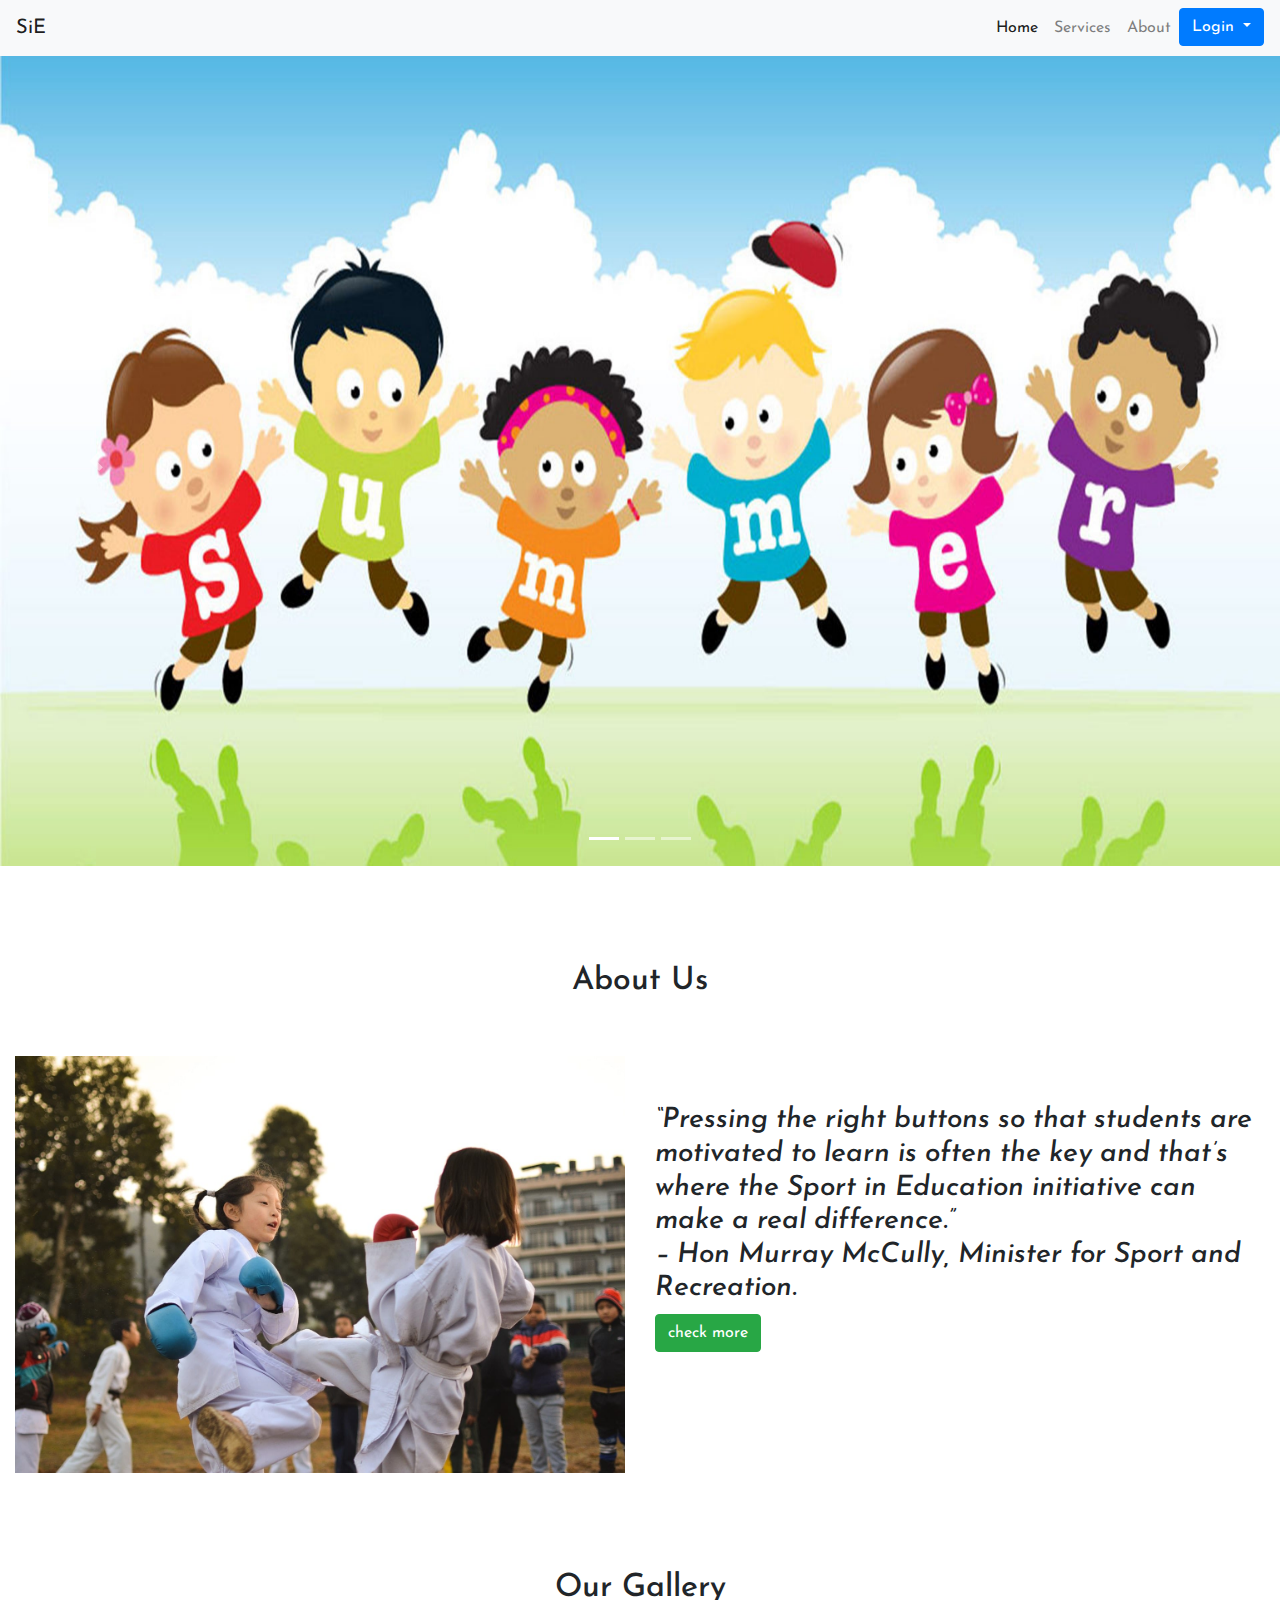
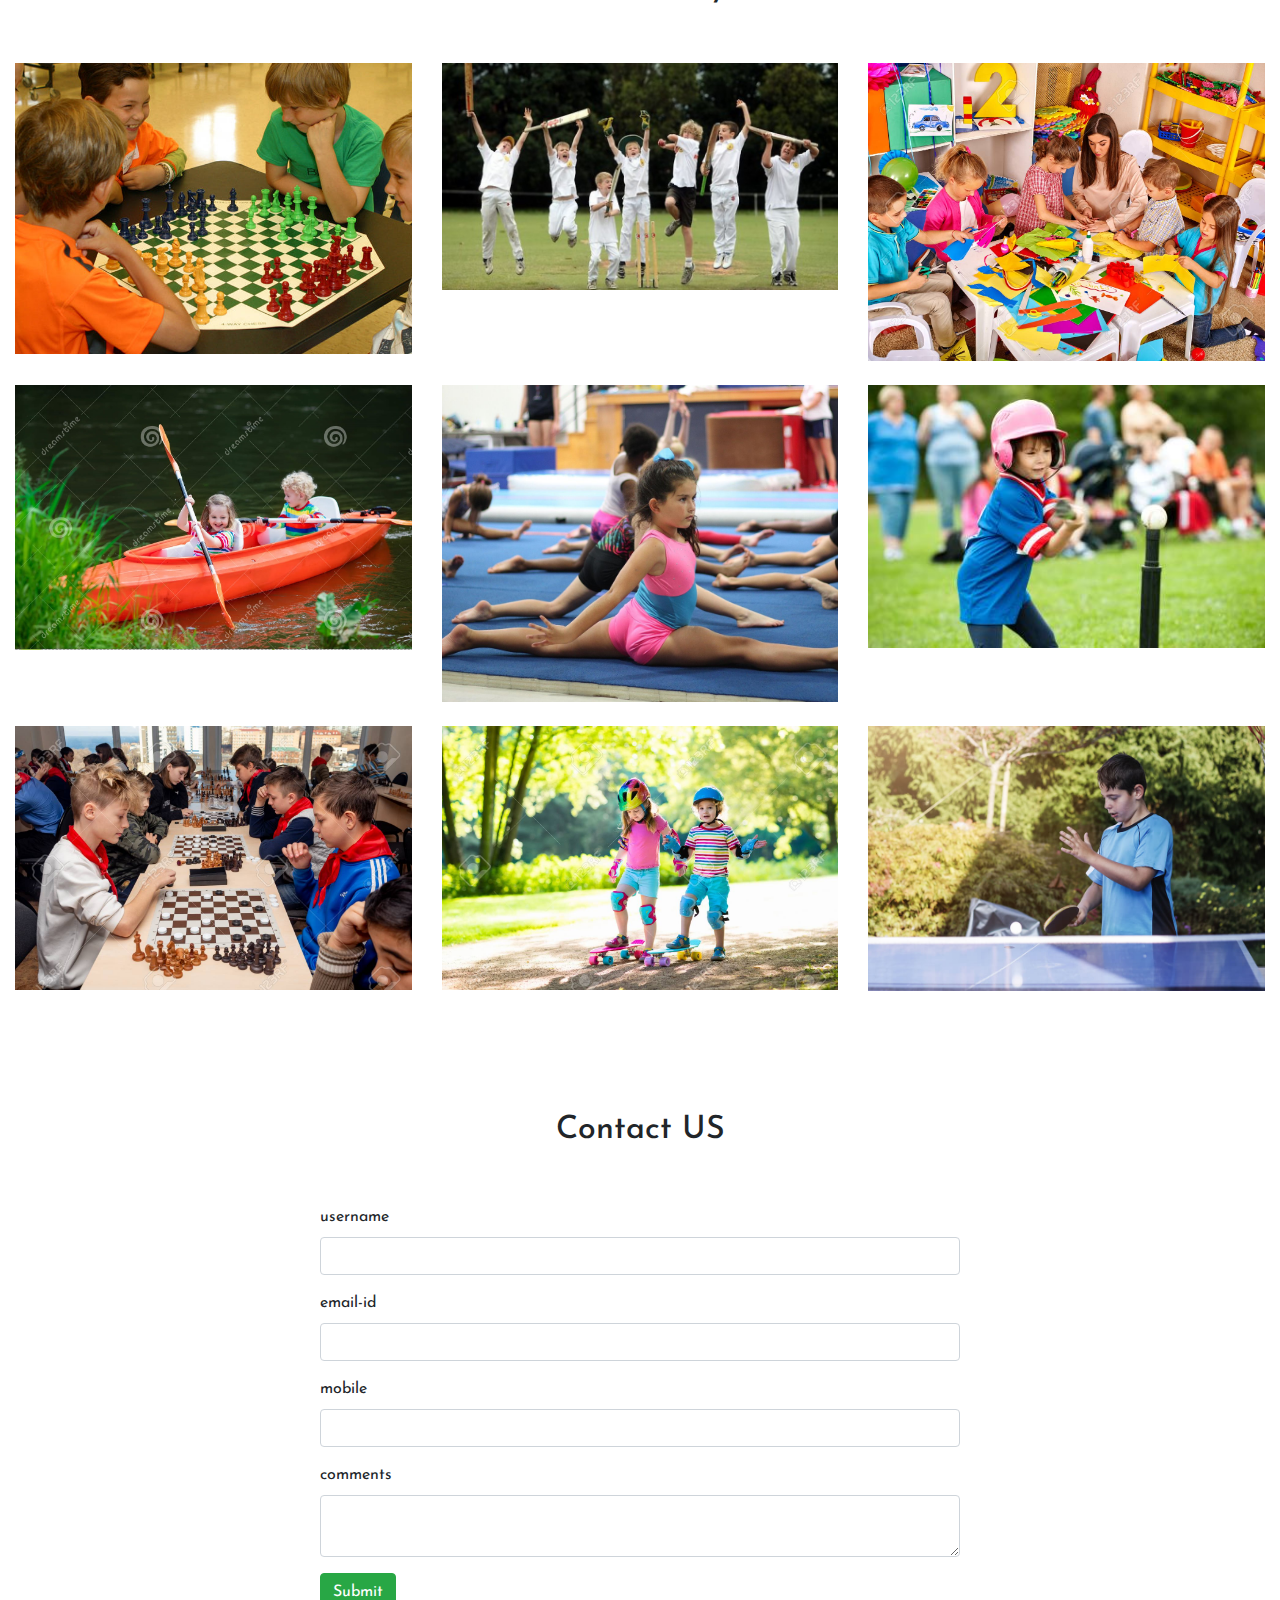
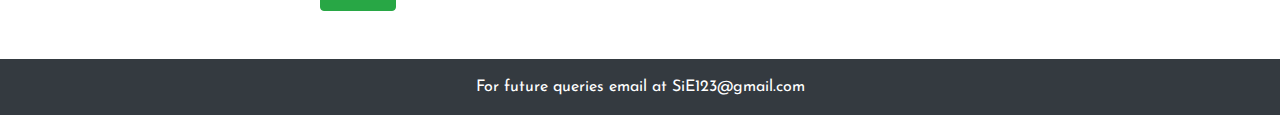
<file: index.html>
<!DOCTYPE html>
<html>
<body>
<head>

<title></title>


 <meta charset="utf-8">
  <meta name="viewport" content="width=device-width, initial-scale=1">
  <link rel="stylesheet" href="https://maxcdn.bootstrapcdn.com/bootstrap/4.4.1/css/bootstrap.min.css">
 <link rel="stylesheet" type="text/css" href ="css/style.css">

 <link href="https://fonts.googleapis.com/css?family=Josefin+Sans&display=swap" rel="stylesheet">
</head>
<body>

	<nav class="navbar navbar-expand-lg navbar-light bg-light">
  <a class="navbar-brand" href="#">SiE</a>
  <button class="navbar-toggler" type="button" data-toggle="collapse" data-target="#navbarSupportedContent" aria-controls="navbarSupportedContent" aria-expanded="false" aria-label="Toggle navigation">
    <span class="navbar-toggler-icon"></span>
  </button>

  <div class="collapse navbar-collapse" id="navbarSupportedContent">
    <ul class="navbar-nav ml-auto">
      <li class="nav-item active">
        <a class="nav-link" href="index.html">Home <span class="sr-only">(current)</span></a>
      </li>
      <li class="nav-item">
        <a class="nav-link" href="services.php">Services</a>
      </li>
       <li class="nav-item">
        <a class="nav-link" href="about.php">About</a>
      </li>
      <li>
        

      <div class="dropdown">
  <button type="button" class="btn btn-primary dropdown-toggle" data-toggle="dropdown">
    Login
  </button>
  <div class="dropdown-menu">
    <a class="dropdown-item" href="../SMS/login.php">Admin Login</a>
    <a class="dropdown-item" href="./parent/index.html">Parent Login</a>
    <a class="dropdown-item" href="Teacher/TeacherLogin">Teacher Login</a>
  </div>
</div>
      
      
    </ul>
    
  </div>
</nav>

<div id="demo" class="carousel slide" data-ride="carousel">

  <!-- Indicators -->
  <ul class="carousel-indicators">
    <li data-target="#demo" data-slide-to="0" class="active"></li>
    <li data-target="#demo" data-slide-to="1"></li>
    <li data-target="#demo" data-slide-to="2"></li>
  </ul>
  
  <!-- The slideshow -->
  <div class="carousel-inner">
    <div class="carousel-item active">
      <img src="images/pic1.jpg" alt="Los Angeles" width="1100" height="500">
    </div>
    <div class="carousel-item">
      <img src="images/Cricket2.jpg" alt="Chicago" width="1100" height="500">
    </div>
    <div class="carousel-item">
      <img src="images/Painting1.jpg" alt="New York" width="1100" height="500">
    </div>
  </div>
  
  <!-- Left and right controls -->
  <a class="carousel-control-prev" href="#demo" data-slide="prev">
    <span class="carousel-control-prev-icon"></span>
  </a>
  <a class="carousel-control-next" href="#demo" data-slide="next">
    <span class="carousel-control-next-icon"></span>
  </a>
</div>
<section class="my-5">
	<div class="py-5">
		<h2 class="text-center">About Us</h2>
	</div>

	<div class="container-fluid">
        <div class="row">
            
        	<div class="col-lg-6 col-md-6 col-12">
        	    <img src = "images/karate-classes.jpg" class="img-fluid" width="100%" height="250px">
        	</div>
        	
            <div class="col-lg-6 col-md-6 col-12">
             <p class="py-3"><h3><i>&#8220;Pressing the right buttons so that students
                                    are motivated to learn is often the key and
                                    that’s where the Sport in Education
                                    initiative can make a real difference.&#8221; <br>
                                    &#8211; Hon Murray McCully, Minister for Sport and Recreation.</i></h3>
             <a href="about.php" class = "btn btn-success" >check more </a>
             </div>
        </div>
    </div>    
    
</section>

<section class="my-5">
	<div class="py-5">
		<h2 class="text-center">Our Gallery</h2>

	</div>
	<div class="container-fluid">
		<div class="row">
		<div class="col-lg-4 col-md-4 col-12">
			<img src="images/Chess.jpg" class="img-fluid pb-4">
	</div>
	<div class="col-lg-4 col-md-4 col-12">
			<img src="images/Cricket2.jpg" class="img-fluid pb-4">
	</div>
	<div class="col-lg-4 col-md-4 col-12">
			<img src="images/Painting1.jpg" class="img-fluid pb-4">
	</div>
	<div class="col-lg-4 col-md-4 col-12">
			<img src="images/Kayaking.jpg" class="img-fluid pb-4">
	</div>
	<div class="col-lg-4 col-md-4 col-12">
			<img src="images/Gymnasium.png" class="img-fluid pb-4">
	</div>
	<div class="col-lg-4 col-md-4 col-12">
			<img src="images/Baseball.jpg" class="img-fluid pb-4">
	</div>
	<div class="col-lg-4 col-md-4 col-12">
			<img src="images/Chess1.jpg" class="img-fluid pb-4">
	</div>
	<div class="col-lg-4 col-md-4 col-12">
			<img src="images/Skateboard.jpg" class="img-fluid pb-4">
	</div>
	<div class="col-lg-4 col-md-4 col-12">
			<img src="images/TableTennis.jpg" class="img-fluid pb-4">
	</div>
</div>
</div>
</section>



<section class="my-5">
	<div class="py-5">
		<h2 class="text-center">Contact US</h2>

	</div>
	<div class="w-50  m-auto">
	<form action="userinfo.php" method="post">
		<div class="form-group">
			<label>username</label>
			<input type="text" name="user" autocomplete="off" class="form-control" >
</div>
<div class="form-group">
			<label>email-id</label>
			<input type="text" name="email" autocomplete="off" class="form-control" >
</div>
<div class="form-group">
			<label>mobile</label>
			<input type="text" name="mobile" autocomplete="off" class="form-control" >
</div>

<div class="form-group">
			<label>comments</label>
			<textarea class ="form-control" name="comments"></textarea>
</div>
<button type="submit" class="btn btn-success">Submit</button>
</form>
</div>
</section>
<footer>
	<p class="p-3 bg-dark text-white  text-center">For future queries email at SiE123@gmail.com</p>
</footer>
<script src="https://ajax.googleapis.com/ajax/libs/jquery/3.4.1/jquery.min.js"></script>
  <script src="https://cdnjs.cloudflare.com/ajax/libs/popper.js/1.16.0/umd/popper.min.js"></script>
  <script src="https://maxcdn.bootstrapcdn.com/bootstrap/4.4.1/js/bootstrap.min.js"></script>

	

</body>
</html>
</file>
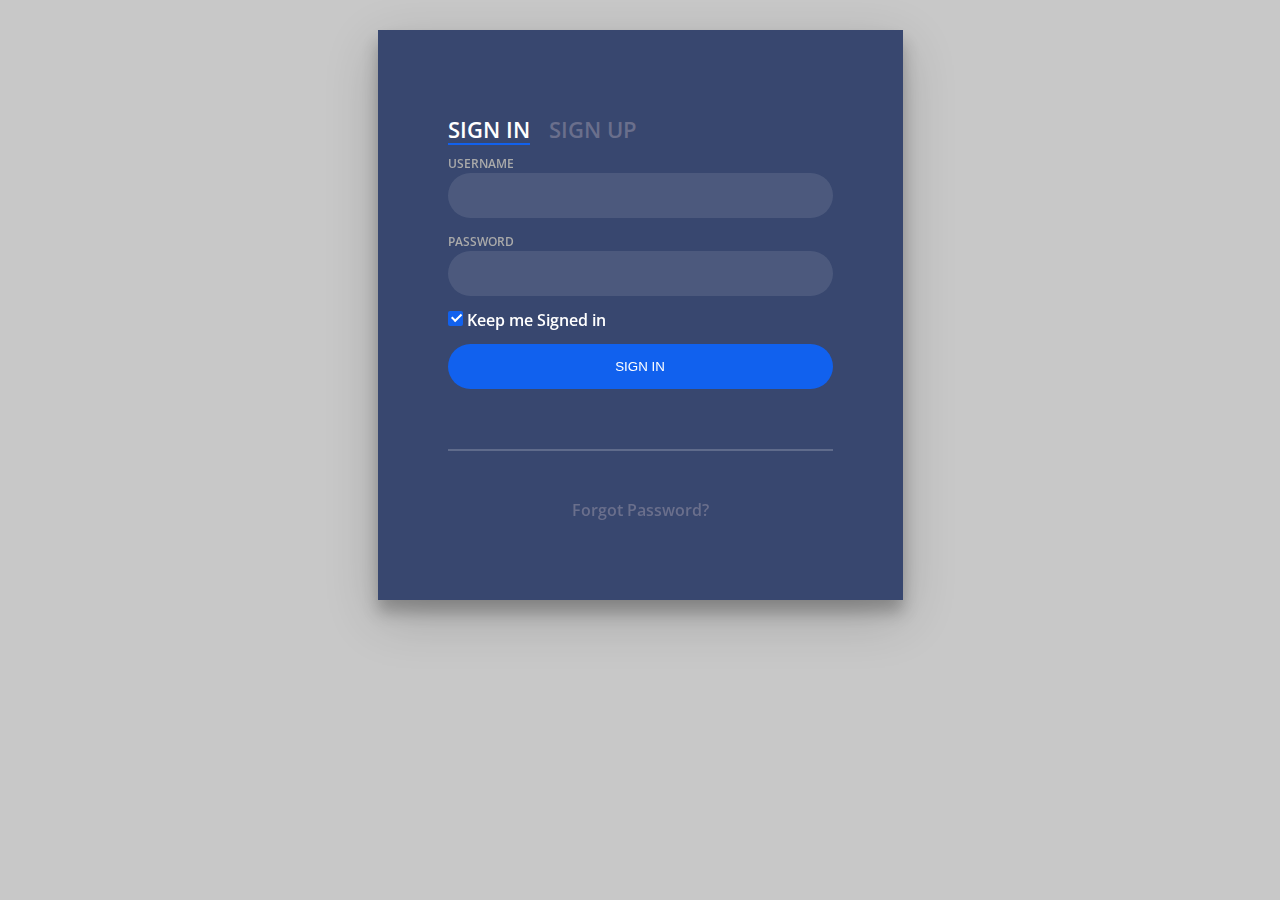
<file: parent/index.html>
<!DOCTYPE html>
<html lang="en" >
<head>
  <meta charset="UTF-8">
  <title>SiE Parent LogIn</title>
  
  
  <link rel='stylesheet prefetch' href='https://fonts.googleapis.com/css?family=Open+Sans:600'>
      <link rel="stylesheet" href="./assets/css/style.css">
  
</head>
<body>
  <div class="login-wrap">
  <div class="login-html">
    <input id="tab-1" type="radio" name="tab" class="sign-in" checked><label for="tab-1" class="tab">Sign In</label>
    <input id="tab-2" type="radio" name="tab" class="sign-up"><label for="tab-2" class="tab">Sign Up</label>
    <div class="login-form">
      <form class="sign-in-htm" action="./api/user/login.php" method="GET">
        <div class="group">
          <label for="user" class="label">Username</label>
          <input id="username" name="username" type="text" class="input">
        </div>
        <div class="group">
          <label for="pass" class="label">Password</label>
          <input id="password" name="password" type="password" class="input" data-type="password">
        </div>
        <div class="group">
          <input id="check" type="checkbox" class="check" checked>
          <label for="check"><span class="icon"></span> Keep me Signed in</label>
        </div>
        <div class="group">
          <input type="submit" class="button" value="Sign In">
        </div>
        <div class="hr"></div>
        <div class="foot-lnk">
          <a href="#forgot">Forgot Password?</a>
        </div>
      </form>
      <form class="sign-up-htm" action="./api/user/login.php" method="POST">
        <div class="group">
          <label for="user" class="label">Username</label>
          <input id="username" name="username" type="text" class="input">
        </div>
        <div class="group">
          <label for="pass" class="label">Password</label>
          <input id="password" name="password" type="password" class="input" data-type="password">
        </div>
        <div class="group">
          <label for="pass" class="label">Confirm Password</label>
          <input id="pass" type="password" class="input" data-type="password">
        </div>
        <div class="group">
          <input type="submit" class="button" value="Sign Up">
        </div>
        <div class="hr"></div>
            <div class="foot-lnk">
              <label for="tab-1">Already Member?</label>
            </div>
      </form>
    </div>
  </div>
</div>
  
  
</body>
</html>
</file>
<file: css/style.css>
*{margin:0;padding: 0;box-sizing:border-box;
font-family: 'Josefin Sans', sans-serif;}
.carousel-inner img {
      width: 100%;
      height: 90vh;
  }



.aboutimg{

	width:100%;
	height:250px!important;
}
</file>
<file: parent/assets/css/style.css>
body{
  margin:0;
  color:#6a6f8c;
  background:#c8c8c8;
  font:600 16px/18px 'Open Sans',sans-serif;
}
*,:after,:before{box-sizing:border-box}
.clearfix:after,.clearfix:before{content:'';display:table}
.clearfix:after{clear:both;display:block}
a{color:inherit;text-decoration:none}
.login-wrap{
  width:100%;
  margin:auto;
  margin-top: 30px;
  max-width:525px;
  min-height:570px;
  position:relative;
  background:url(http://codinginfinite.com/demo/images/bg.jpg) no-repeat center;
  box-shadow:0 12px 15px 0 rgba(0,0,0,.24),0 17px 50px 0 rgba(0,0,0,.19);
}
.login-html{
  width:100%;
  height:100%;
  position:absolute;
  padding:90px 70px 50px 70px;
  background:rgba(40,57,101,.9);
}
.login-html .sign-in-htm,
.login-html .sign-up-htm{
  top:0;
  left:0;
  right:0;
  bottom:0;
  position:absolute;
  -webkit-transform:rotateY(180deg);
          transform:rotateY(180deg);
  -webkit-backface-visibility:hidden;
          backface-visibility:hidden;
  transition:all .4s linear;
}
.login-html .sign-in,
.login-html .sign-up,
.login-form .group .check{
  display:none;
}
.login-html .tab,
.login-form .group .label,
.login-form .group .button{
  text-transform:uppercase;
}
.login-html .tab{
  font-size:22px;
  margin-right:15px;
  padding-bottom:5px;
  margin:0 15px 10px 0;
  display:inline-block;
  border-bottom:2px solid transparent;
}
.login-html .sign-in:checked + .tab,
.login-html .sign-up:checked + .tab{
  color:#fff;
  border-color:#1161ee;
}
.login-form{
  min-height:345px;
  position:relative;
  -webkit-perspective:1000px;
          perspective:1000px;
  -webkit-transform-style:preserve-3d;
          transform-style:preserve-3d;
}
.login-form .group{
  margin-bottom:15px;
}
.login-form .group .label,
.login-form .group .input,
.login-form .group .button{
  width:100%;
  color:#fff;
  display:block;
}
.login-form .group .input,
.login-form .group .button{
  border:none;
  padding:15px 20px;
  border-radius:25px;
  background:rgba(255,255,255,.1);
}
.login-form .group input[data-type="password"]{
  text-security:circle;
  -webkit-text-security:circle;
}
.login-form .group .label{
  color:#aaa;
  font-size:12px;
}
.login-form .group .button{
  background:#1161ee;
}
.login-form .group label .icon{
  width:15px;
  height:15px;
  border-radius:2px;
  position:relative;
  display:inline-block;
  background:rgba(255,255,255,.1);
}
.login-form .group label .icon:before,
.login-form .group label .icon:after{
  content:'';
  width:10px;
  height:2px;
  background:#fff;
  position:absolute;
  transition:all .2s ease-in-out 0s;
}
.login-form .group label .icon:before{
  left:3px;
  width:5px;
  bottom:6px;
  -webkit-transform:scale(0) rotate(0);
          transform:scale(0) rotate(0);
}
.login-form .group label .icon:after{
  top:6px;
  right:0;
  -webkit-transform:scale(0) rotate(0);
          transform:scale(0) rotate(0);
}
.login-form .group .check:checked + label{
  color:#fff;
}
.login-form .group .check:checked + label .icon{
  background:#1161ee;
}
.login-form .group .check:checked + label .icon:before{
  -webkit-transform:scale(1) rotate(45deg);
          transform:scale(1) rotate(45deg);
}
.login-form .group .check:checked + label .icon:after{
  -webkit-transform:scale(1) rotate(-45deg);
          transform:scale(1) rotate(-45deg);
}
.login-html .sign-in:checked + .tab + .sign-up + .tab + .login-form .sign-in-htm{
  -webkit-transform:rotate(0);
          transform:rotate(0);
}
.login-html .sign-up:checked + .tab + .login-form .sign-up-htm{
  -webkit-transform:rotate(0);
          transform:rotate(0);
}
.hr{
  height:2px;
  margin:60px 0 50px 0;
  background:rgba(255,255,255,.2);
}
.foot-lnk{
  text-align:center;
}
</file>
